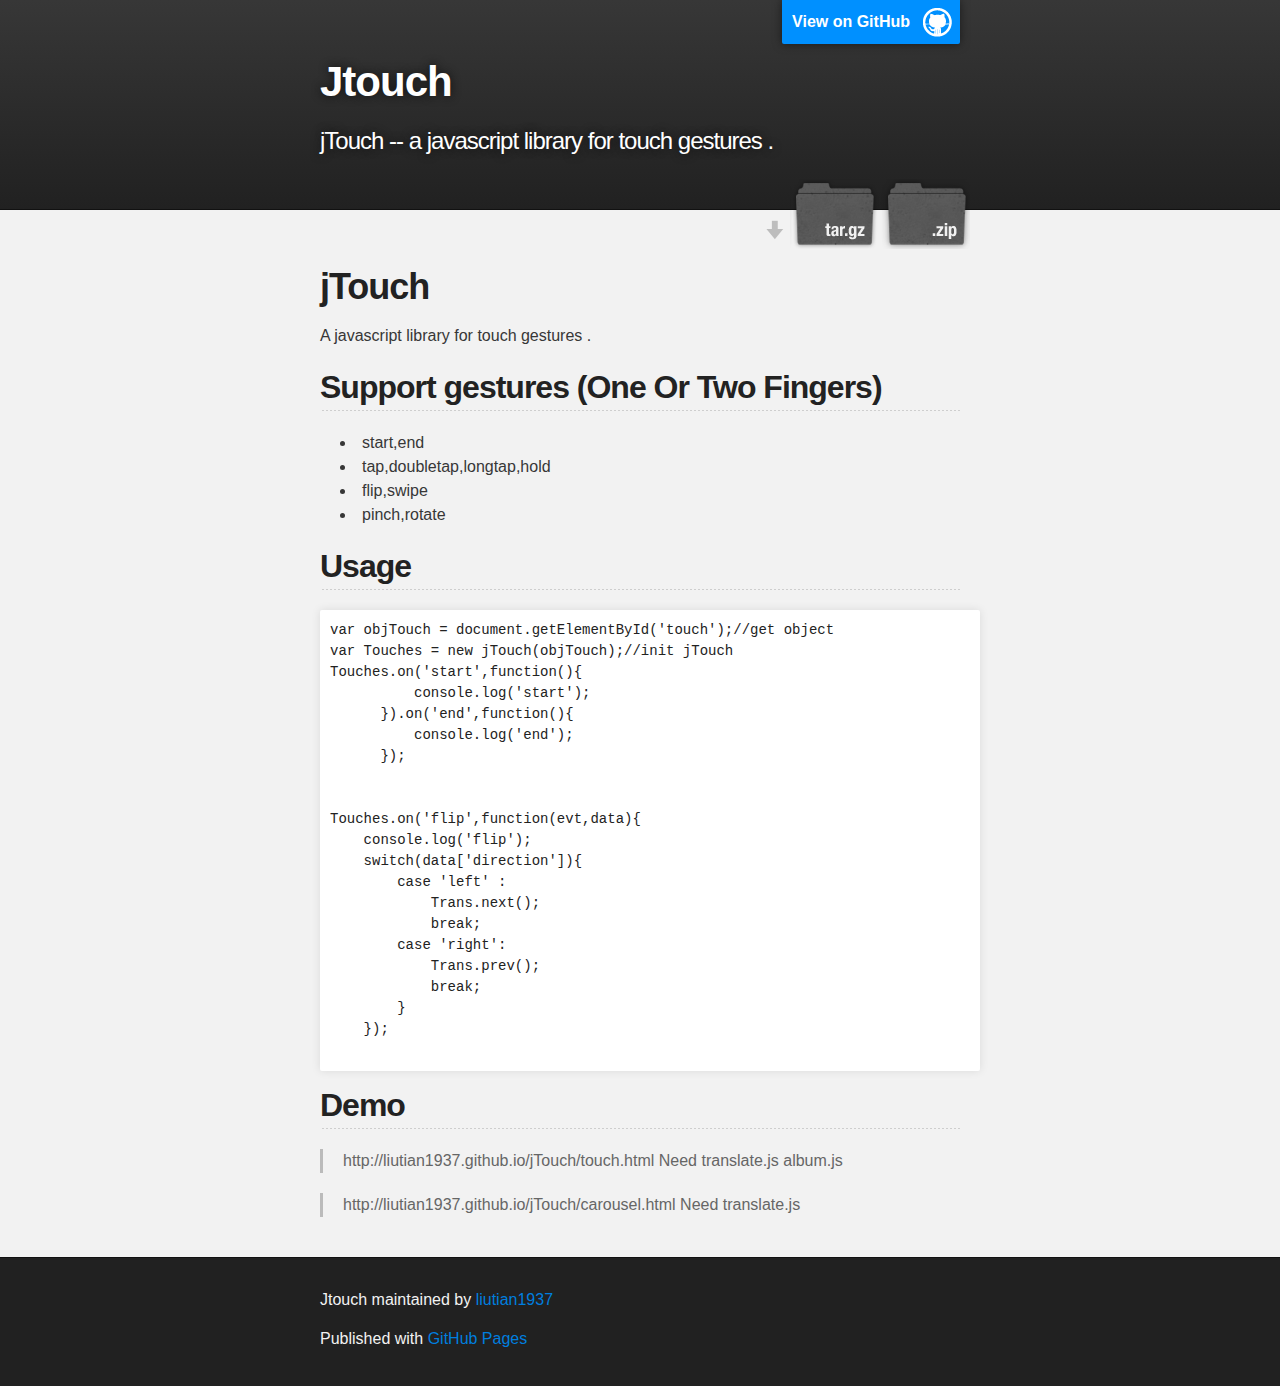
<file: index.html>
<!DOCTYPE html>
<html>

  <head>
    <meta charset='utf-8' />
    <meta http-equiv="X-UA-Compatible" content="chrome=1" />
    <meta name="description" content="Jtouch : jTouch -- a  javascript library for touch gestures ." />

    <link rel="stylesheet" type="text/css" media="screen" href="stylesheets/stylesheet.css">

    <title>Jtouch</title>
  </head>

  <body>

    <!-- HEADER -->
    <div id="header_wrap" class="outer">
        <header class="inner">
          <a id="forkme_banner" href="https://github.com/liutian1937/jTouch">View on GitHub</a>

          <h1 id="project_title">Jtouch</h1>
          <h2 id="project_tagline">jTouch -- a  javascript library for touch gestures .</h2>

            <section id="downloads">
              <a class="zip_download_link" href="https://github.com/liutian1937/jTouch/zipball/master">Download this project as a .zip file</a>
              <a class="tar_download_link" href="https://github.com/liutian1937/jTouch/tarball/master">Download this project as a tar.gz file</a>
            </section>
        </header>
    </div>

    <!-- MAIN CONTENT -->
    <div id="main_content_wrap" class="outer">
      <section id="main_content" class="inner">
        <h1>jTouch</h1>

<p>A javascript library for touch gestures .<br></p>

<h2>Support gestures (One Or Two Fingers)</h2>

<ul>
<li>start,end</li>
  <li>tap,doubletap,longtap,hold</li>
  <li>flip,swipe</li>
  <li>pinch,rotate</li>
</ul><h2>Usage</h2>

<pre>
var objTouch = document.getElementById('touch');//get object
var Touches = new jTouch(objTouch);//init jTouch
Touches.on('start',function(){
          console.log('start');
      }).on('end',function(){
          console.log('end');
      });


Touches.on('flip',function(evt,data){
    console.log('flip');
    switch(data['direction']){
        case 'left' :
            Trans.next();
            break;
        case 'right':
            Trans.prev();
            break;
        }
    });

</pre>

<h2>Demo</h2>

<blockquote>
http://liutian1937.github.io/jTouch/touch.html

Need translate.js album.js
</blockquote>

<blockquote>
http://liutian1937.github.io/jTouch/carousel.html

Need translate.js
</blockquote>
      </section>
    </div>

    <!-- FOOTER  -->
    <div id="footer_wrap" class="outer">
      <footer class="inner">
        <p class="copyright">Jtouch maintained by <a href="https://github.com/liutian1937">liutian1937</a></p>
        <p>Published with <a href="http://pages.github.com">GitHub Pages</a></p>
      </footer>
    </div>

    

  </body>
</html>
</file>
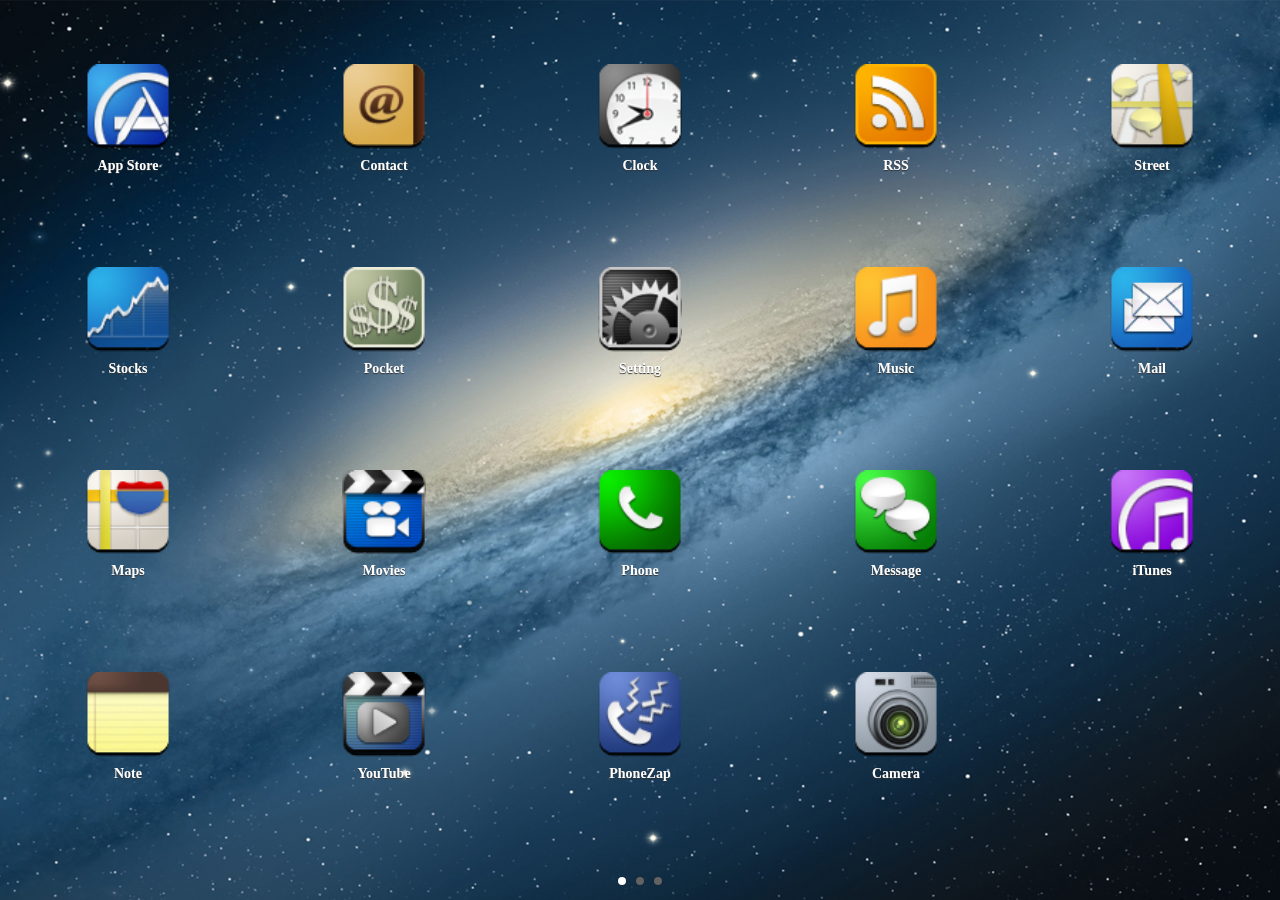
<file: touch.debug.html>
<!DOCTYPE html>
<html debug="true">
<head>
  <title>Javascript Touch Event</title>
  <meta http-equiv="Content-Type" content="text/html; charset=UTF-8" />
  <meta name = "viewport" content = "width = device-width">
  <meta name="viewport" content="width=device-width; initial-scale=1.0">
  <link rel="stylesheet" text="text/css" href="css/style.css" />
<script type="text/javascript" src="http://getfirebug.com/releases/lite/1.2/firebug-lite-compressed.js"></script>
  <script src="JTouch-1.1/JTouch.js" type="text/javascript"></script>
  <meta name="apple-mobile-web-app-capable" content="yes" />   
  <meta name="apple-mobile-web-app-status-bar-style" content="black" />
  <script src="js/common.js" type="text/javascript"></script>
  <script src="js/translate.js" type="text/javascript"></script>
  <script src="js/album.js" type="text/javascript"></script>
</head>
<body>


<div id="touch">
	<ul id="liWrap">
		<li>
			<div class="item"><span class="delete"><a href="#"></a></span><img src="icons/app.png" /><br/>App Store</div>
			<div class="item"><span class="delete"><a href="#"></a></span><img src="icons/contact.png" /><br/>Contact</div>
			<div class="item"><span class="delete"><a href="#"></a></span><img src="icons/clock.png" /><br/>Clock</div>
			<div class="item"><span class="delete"><a href="#"></a></span><img src="icons/rss.png" /><br/>RSS</div>
			<div class="item"><span class="delete"><a href="#"></a></span><img src="icons/streetflow.png" /><br/>Street</div>
			<div class="item"><span class="delete"><a href="#"></a></span><img src="icons/stocks.png" /><br/>Stocks</div>
			<div class="item"><span class="delete"><a href="#"></a></span><img src="icons/pocketmoney.png" /><br/>Pocket</div>
			<div class="item"><span class="delete"><a href="#"></a></span><img src="icons/setting.png" /><br/>Setting</div>
			<div class="item"><span class="delete"><a href="#"></a></span><img src="icons/music.png" /><br/>Music</div>
			<div class="item"><span class="delete"><a href="#"></a></span><img src="icons/mail.png" /><br/>Mail</div>
			<div class="item"><span class="delete"><a href="#"></a></span><img src="icons/maps.png" /><br/>Maps</div>
			<div class="item"><span class="delete"><a href="#"></a></span><img src="icons/movie.png" /><br/>Movies</div>
			<div class="item"><span class="delete"><a href="#"></a></span><img src="icons/phone.png" /><br/>Phone</div>
			<div class="item"><span class="delete"><a href="#"></a></span><img src="icons/message.png" /><br/>Message</div>
			<div class="item"><span class="delete"><a href="#"></a></span><img src="icons/itunes.png" /><br/>iTunes</div>
			<div class="item"><span class="delete"><a href="#"></a></span><img src="icons/notes.png" /><br/>Note</div>
			<div class="item"><span class="delete"><a href="#"></a></span><img src="icons/youtube.png" /><br/>YouTube</div>
			<div class="item"><span class="delete"><a href="#"></a></span><img src="icons/phonezap.png" /><br/>PhoneZap</div>
			<div class="item"><span class="delete"><a href="#"></a></span><img src="icons/camera.png" /><br/>Camera</div>
			
		</li>
		<li>
			<div class="item"><span class="delete"><a href="#"></a></span><img src="icons/calculator.png" /><br/>Calculator</div>
			<div class="item"><span class="delete"><a href="#"></a></span><img src="icons/snapture.png" /><br/>Snapture</div>
			<div class="item"><span class="delete"><a href="#"></a></span><img src="icons/safari.png" /><br/>Safari</div>
			<div class="item"><span class="delete"><a href="#"></a></span><img src="icons/im.png" /><br/>IM</div>
			<div class="item"><span class="delete"><a href="#"></a></span><img src="icons/weather.png" /><br/>Weather</div>
			<div class="item"><span class="delete"><a href="#"></a></span><img src="icons/poof.png" /><br/>Poof</div>
			<div class="item"><span class="delete"><a href="#"></a></span><img src="icons/nes.png" /><br/>Nes</div>
			<div class="item"><span class="delete"><a href="#"></a></span><img src="icons/chess.png" /><br/>Chess</div>
		</li>
		<li>
			<div class="item"><span class="delete"><a href="#"></a></span><img src="icons/wetools.png" /><br/>Wetools</div>
			<div class="item"><span class="delete"><a href="#"></a></span><img src="icons/stack.png" /><br/>Stack</div>
			<div class="item"><span class="delete"><a href="#"></a></span><img src="icons/pool.png" /><br/>Pool</div>
			<div class="item"><span class="delete"><a href="#"></a></span><img src="icons/videos.png" /><br/>Videos</div>
			<div class="item"><span class="delete"><a href="#"></a></span><img src="icons/finder.png" /><br/>Finder</div>
			<div class="item"><span class="delete"><a href="#"></a></span><img src="icons/photos.png" /><br/>Photos</div>
			<div class="item"><span class="delete"><a href="#"></a></span><img src="icons/flickr.png" /><br/>Flickr</div>
			<div class="item"><span class="delete"><a href="#"></a></span><img src="icons/ipod.png" /><br/>Ipod</div>
			<div class="item"><span class="delete"><a href="#"></a></span><img src="icons/terminal.png" /><br/>Terminal</div>
		</li>
	</ul>
	
</div>


<script>
//Translate Init
var Trans = new Translate({
	obj:document.getElementById('liWrap'),
	circle:true
});

var objTouch = document.getElementById('touch');

var Touches = new JTouch(objTouch);

	Touches.on('start',function(){
		console.log('start');
	}).on('end',function(){
		console.log('end');
	}).on('tap',function(evt,data){
		//单击
		if(evt.target.tagName.toLowerCase() == 'img'){
			Pic.show("http://ww1.sinaimg.cn/large/7ef330ffjw1dv34i00sxdj.jpg");//展示图片，路径自定义
		}
		console.log('tap');
	}).on('doubletap',function(evt,data){
		//双击
		removeClass(objTouch,'shake');
		console.log('double tap');
	}).on('longtap',function(evt,data){
		//长按
		if(evt.target.tagName.toLowerCase() == 'img'){
			var target = evt.target;
			addClass(objTouch,'shake');
		}
		console.log('long tap');
	}).on('hold',function(evt,data){
		return false;
	}).on('flick',function(evt,data){
		//轻拂
		console.log('flick');
		switch(data['direction']){
			case 'left' :
				Trans.next();
				break;
			case 'right':
				Trans.prev();
				break;
		}
	}).on('swipe',function(evt,data){
		console.log('swipe');
		if(data['direction'] == 'left' || data['direction'] == 'right'){
			Trans.offset(data['x']);
		}else if(data['direction'] == 'up' || data['direction'] == 'down'){
			//纵向移动
		}
		if(data['status'] == 'end'){
			Trans.end(data['x']);
		}
	}).on('mousewheel',function(evt,data){
		if(!Trans.isAnimate){
			(data['direction'] === 'down') ? Trans.next() : Trans.prev();
		};
	});
	
	
	var Pic = new Album(); //实例化Album
	var imgTouch = document.getElementById('ImgWrap');
	var newTouch = new jTouch(imgTouch);
	newTouch.on('swipe',function(evt,data){
		Pic.translate(data['x'],data['y']);
		if(data['status'] == 'end'){
			Pic.translate(data['x'],data['y'],'end');
		}
	}).on('flick',function(evt,data){
		//flick效果不完善，需要触发end，否则会闪动
		Pic.end();
	}).on('pinch',function(evt,data){
		if(data['status'] == 'end'){
			Pic.scale(data['scale'],true);
		}else{
			Pic.scale(data['scale']);
		}
	}).on('mousewheel',function(evt,data){
			(data['direction'] === 'down') ? Pic.scale(0.5,true) : Pic.scale(2,true) ;
	});

</script>
</body>
</html>
</file>
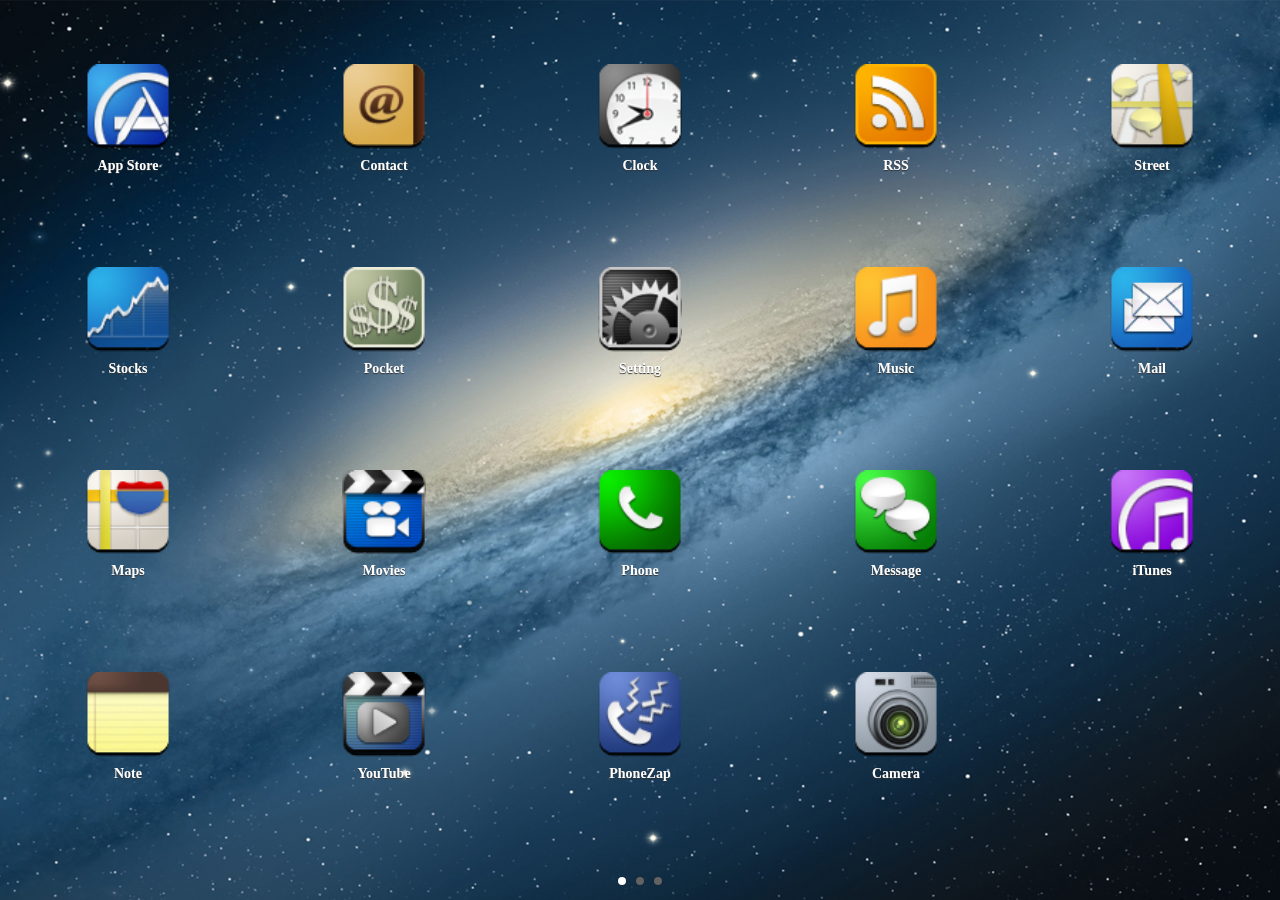
<file: touch.html>
<!DOCTYPE html>
<html>
<head>
  <title>Javascript Touch Event</title>
  <meta http-equiv="Content-Type" content="text/html; charset=UTF-8" />
  <meta name = "viewport" content = "width = device-width">
  <meta name="viewport" content="width=device-width; initial-scale=1.0">
  <link rel="stylesheet" text="text/css" href="css/style.css" />

  <script src="JTouch-1.1/JTouch.js" type="text/javascript"></script>
  <meta name="apple-mobile-web-app-capable" content="yes" />   
  <meta name="apple-mobile-web-app-status-bar-style" content="black" />
  <script src="js/common.js" type="text/javascript"></script>
  <script src="js/translate.js" type="text/javascript"></script>
  <script src="js/album.js" type="text/javascript"></script>
</head>
<body>


<div id="touch">
	<ul id="liWrap">
		<li>
			<div class="item"><span class="delete"><a href="#"></a></span><img src="icons/app.png" /><br/>App Store</div>
			<div class="item"><span class="delete"><a href="#"></a></span><img src="icons/contact.png" /><br/>Contact</div>
			<div class="item"><span class="delete"><a href="#"></a></span><img src="icons/clock.png" /><br/>Clock</div>
			<div class="item"><span class="delete"><a href="#"></a></span><img src="icons/rss.png" /><br/>RSS</div>
			<div class="item"><span class="delete"><a href="#"></a></span><img src="icons/streetflow.png" /><br/>Street</div>
			<div class="item"><span class="delete"><a href="#"></a></span><img src="icons/stocks.png" /><br/>Stocks</div>
			<div class="item"><span class="delete"><a href="#"></a></span><img src="icons/pocketmoney.png" /><br/>Pocket</div>
			<div class="item"><span class="delete"><a href="#"></a></span><img src="icons/setting.png" /><br/>Setting</div>
			<div class="item"><span class="delete"><a href="#"></a></span><img src="icons/music.png" /><br/>Music</div>
			<div class="item"><span class="delete"><a href="#"></a></span><img src="icons/mail.png" /><br/>Mail</div>
			<div class="item"><span class="delete"><a href="#"></a></span><img src="icons/maps.png" /><br/>Maps</div>
			<div class="item"><span class="delete"><a href="#"></a></span><img src="icons/movie.png" /><br/>Movies</div>
			<div class="item"><span class="delete"><a href="#"></a></span><img src="icons/phone.png" /><br/>Phone</div>
			<div class="item"><span class="delete"><a href="#"></a></span><img src="icons/message.png" /><br/>Message</div>
			<div class="item"><span class="delete"><a href="#"></a></span><img src="icons/itunes.png" /><br/>iTunes</div>
			<div class="item"><span class="delete"><a href="#"></a></span><img src="icons/notes.png" /><br/>Note</div>
			<div class="item"><span class="delete"><a href="#"></a></span><img src="icons/youtube.png" /><br/>YouTube</div>
			<div class="item"><span class="delete"><a href="#"></a></span><img src="icons/phonezap.png" /><br/>PhoneZap</div>
			<div class="item"><span class="delete"><a href="#"></a></span><img src="icons/camera.png" /><br/>Camera</div>
			
		</li>
		<li>
			<div class="item"><span class="delete"><a href="#"></a></span><img src="icons/calculator.png" /><br/>Calculator</div>
			<div class="item"><span class="delete"><a href="#"></a></span><img src="icons/snapture.png" /><br/>Snapture</div>
			<div class="item"><span class="delete"><a href="#"></a></span><img src="icons/safari.png" /><br/>Safari</div>
			<div class="item"><span class="delete"><a href="#"></a></span><img src="icons/im.png" /><br/>IM</div>
			<div class="item"><span class="delete"><a href="#"></a></span><img src="icons/weather.png" /><br/>Weather</div>
			<div class="item"><span class="delete"><a href="#"></a></span><img src="icons/poof.png" /><br/>Poof</div>
			<div class="item"><span class="delete"><a href="#"></a></span><img src="icons/nes.png" /><br/>Nes</div>
			<div class="item"><span class="delete"><a href="#"></a></span><img src="icons/chess.png" /><br/>Chess</div>
		</li>
		<li>
			<div class="item"><span class="delete"><a href="#"></a></span><img src="icons/wetools.png" /><br/>Wetools</div>
			<div class="item"><span class="delete"><a href="#"></a></span><img src="icons/stack.png" /><br/>Stack</div>
			<div class="item"><span class="delete"><a href="#"></a></span><img src="icons/pool.png" /><br/>Pool</div>
			<div class="item"><span class="delete"><a href="#"></a></span><img src="icons/videos.png" /><br/>Videos</div>
			<div class="item"><span class="delete"><a href="#"></a></span><img src="icons/finder.png" /><br/>Finder</div>
			<div class="item"><span class="delete"><a href="#"></a></span><img src="icons/photos.png" /><br/>Photos</div>
			<div class="item"><span class="delete"><a href="#"></a></span><img src="icons/flickr.png" /><br/>Flickr</div>
			<div class="item"><span class="delete"><a href="#"></a></span><img src="icons/ipod.png" /><br/>Ipod</div>
			<div class="item"><span class="delete"><a href="#"></a></span><img src="icons/terminal.png" /><br/>Terminal</div>
		</li>
	</ul>
	
</div>


<script>
//Translate Init
var Trans = new Translate({
	obj:document.getElementById('liWrap'),
	circle:true
});

var objTouch = document.getElementById('touch');

var Touches = JTouch(objTouch);

	Touches.on('start',function(){
		console.log('start');
	}).on('end',function(){
		console.log('end');
	}).on('tap',function(evt,data){
		//单击
		if(evt.target.tagName.toLowerCase() == 'img'){
			Pic.show("http://www.bjdt.cn/Uploadfiles/imgs/20110303/fengjin/003.jpg");//展示图片，路径自定义
		}
		console.log('tap');
	}).on('doubletap',function(evt,data){
		//双击
		removeClass(objTouch,'shake');
		console.log('double tap');
	}).on('longtap',function(evt,data){
		//长按
		if(evt.target.tagName.toLowerCase() == 'img'){
			var target = evt.target;
			addClass(objTouch,'shake');
		}
		console.log('long tap');
	}).on('hold',function(evt,data){
		return false;
	}).on('flick',function(evt,data){
		//轻拂
		console.log('flick');
		switch(data['direction']){
			case 'left' :
				Trans.next();
				break;
			case 'right':
				Trans.prev();
				break;
		}
	}).on('swipe',function(evt,data){
		console.log('swipe');
		if(data['direction'] == 'left' || data['direction'] == 'right'){
			Trans.offset(data['x']);
		}else if(data['direction'] == 'up' || data['direction'] == 'down'){
			//纵向移动
		}
		if(data['status'] == 'end'){
			Trans.end(data['x']);
		}
	}).on('mousewheel',function(evt,data){
		if(!Trans.isAnimate){
			(data['direction'] === 'down') ? Trans.next() : Trans.prev();
		};
	});;
	
	
	var Pic = new Album(); //实例化Album
	var imgTouch = document.getElementById('ImgWrap');
	var newTouch = new jTouch(imgTouch);
	newTouch.on('swipe',function(evt,data){
		Pic.translate(data['x'],data['y']);
		if(data['status'] == 'end'){
			Pic.translate(data['x'],data['y'],'end');
		}
	}).on('flick',function(evt,data){
		//flick效果不完善，需要触发end，否则会闪动
		Pic.end();
	}).on('pinch',function(evt,data){
		if(data['status'] == 'end'){
			Pic.scale(data['scale'],true);
		}else{
			Pic.scale(data['scale']);
		}
	});
</script>
</body>
</html>
</file>
<file: stylesheets/stylesheet.css>
/*******************************************************************************
Slate Theme for GitHub Pages
by Jason Costello, @jsncostello
*******************************************************************************/

@import url(pygment_trac.css);

/*******************************************************************************
MeyerWeb Reset
*******************************************************************************/

html, body, div, span, applet, object, iframe,
h1, h2, h3, h4, h5, h6, p, blockquote, pre,
a, abbr, acronym, address, big, cite, code,
del, dfn, em, img, ins, kbd, q, s, samp,
small, strike, strong, sub, sup, tt, var,
b, u, i, center,
dl, dt, dd, ol, ul, li,
fieldset, form, label, legend,
table, caption, tbody, tfoot, thead, tr, th, td,
article, aside, canvas, details, embed,
figure, figcaption, footer, header, hgroup,
menu, nav, output, ruby, section, summary,
time, mark, audio, video {
  margin: 0;
  padding: 0;
  border: 0;
  font: inherit;
  vertical-align: baseline;
}

/* HTML5 display-role reset for older browsers */
article, aside, details, figcaption, figure,
footer, header, hgroup, menu, nav, section {
  display: block;
}

ol, ul {
  list-style: none;
}

blockquote, q {
}

table {
  border-collapse: collapse;
  border-spacing: 0;
}

a:focus {
  outline: none;
}

/*******************************************************************************
Theme Styles
*******************************************************************************/

body {
  box-sizing: border-box;
  color:#373737;
  background: #212121;
  font-size: 16px;
  font-family: 'Myriad Pro', Calibri, Helvetica, Arial, sans-serif;
  line-height: 1.5;
  -webkit-font-smoothing: antialiased;
}

h1, h2, h3, h4, h5, h6 {
  margin: 10px 0;
  font-weight: 700;
  color:#222222;
  font-family: 'Lucida Grande', 'Calibri', Helvetica, Arial, sans-serif;
  letter-spacing: -1px;
}

h1 {
  font-size: 36px;
  font-weight: 700;
}

h2 {
  padding-bottom: 10px;
  font-size: 32px;
  background: url('../images/bg_hr.png') repeat-x bottom;
}

h3 {
  font-size: 24px;
}

h4 {
  font-size: 21px;
}

h5 {
  font-size: 18px;
}

h6 {
  font-size: 16px;
}

p {
  margin: 10px 0 15px 0;
}

footer p {
  color: #f2f2f2;
}

a {
  text-decoration: none;
  color: #007edf;
  text-shadow: none;

  transition: color 0.5s ease;
  transition: text-shadow 0.5s ease;
  -webkit-transition: color 0.5s ease;
  -webkit-transition: text-shadow 0.5s ease;
  -moz-transition: color 0.5s ease;
  -moz-transition: text-shadow 0.5s ease;
  -o-transition: color 0.5s ease;
  -o-transition: text-shadow 0.5s ease;
  -ms-transition: color 0.5s ease;
  -ms-transition: text-shadow 0.5s ease;
}

#main_content a:hover {
  color: #0069ba;
  text-shadow: #0090ff 0px 0px 2px;
}

footer a:hover {
  color: #43adff;
  text-shadow: #0090ff 0px 0px 2px;
}

em {
  font-style: italic;
}

strong {
  font-weight: bold;
}

img {
  position: relative;
  margin: 0 auto;
  max-width: 739px;
  padding: 5px;
  margin: 10px 0 10px 0;
  border: 1px solid #ebebeb;

  box-shadow: 0 0 5px #ebebeb;
  -webkit-box-shadow: 0 0 5px #ebebeb;
  -moz-box-shadow: 0 0 5px #ebebeb;
  -o-box-shadow: 0 0 5px #ebebeb;
  -ms-box-shadow: 0 0 5px #ebebeb;
}

pre, code {
  width: 100%;
  color: #222;
  background-color: #fff;

  font-family: Monaco, "Bitstream Vera Sans Mono", "Lucida Console", Terminal, monospace;
  font-size: 14px;

  border-radius: 2px;
  -moz-border-radius: 2px;
  -webkit-border-radius: 2px;



}

pre {
  width: 100%;
  padding: 10px;
  box-shadow: 0 0 10px rgba(0,0,0,.1);
  overflow: auto;
}

code {
  padding: 3px;
  margin: 0 3px;
  box-shadow: 0 0 10px rgba(0,0,0,.1);
}

pre code {
  display: block;
  box-shadow: none;
}

blockquote {
  color: #666;
  margin-bottom: 20px;
  padding: 0 0 0 20px;
  border-left: 3px solid #bbb;
}

ul, ol, dl {
  margin-bottom: 15px
}

ul li {
  list-style: inside;
  padding-left: 20px;
}

ol li {
  list-style: decimal inside;
  padding-left: 20px;
}

dl dt {
  font-weight: bold;
}

dl dd {
  padding-left: 20px;
  font-style: italic;
}

dl p {
  padding-left: 20px;
  font-style: italic;
}

hr {
  height: 1px;
  margin-bottom: 5px;
  border: none;
  background: url('../images/bg_hr.png') repeat-x center;
}

table {
  border: 1px solid #373737;
  margin-bottom: 20px;
  text-align: left;
 }

th {
  font-family: 'Lucida Grande', 'Helvetica Neue', Helvetica, Arial, sans-serif;
  padding: 10px;
  background: #373737;
  color: #fff;
 }

td {
  padding: 10px;
  border: 1px solid #373737;
 }

form {
  background: #f2f2f2;
  padding: 20px;
}

img {
  width: 100%;
  max-width: 100%;
}

/*******************************************************************************
Full-Width Styles
*******************************************************************************/

.outer {
  width: 100%;
}

.inner {
  position: relative;
  max-width: 640px;
  padding: 20px 10px;
  margin: 0 auto;
}

#forkme_banner {
  display: block;
  position: absolute;
  top:0;
  right: 10px;
  z-index: 10;
  padding: 10px 50px 10px 10px;
  color: #fff;
  background: url('../images/blacktocat.png') #0090ff no-repeat 95% 50%;
  font-weight: 700;
  box-shadow: 0 0 10px rgba(0,0,0,.5);
  border-bottom-left-radius: 2px;
  border-bottom-right-radius: 2px;
}

#header_wrap {
  background: #212121;
  background: -moz-linear-gradient(top, #373737, #212121);
  background: -webkit-linear-gradient(top, #373737, #212121);
  background: -ms-linear-gradient(top, #373737, #212121);
  background: -o-linear-gradient(top, #373737, #212121);
  background: linear-gradient(top, #373737, #212121);
}

#header_wrap .inner {
  padding: 50px 10px 30px 10px;
}

#project_title {
  margin: 0;
  color: #fff;
  font-size: 42px;
  font-weight: 700;
  text-shadow: #111 0px 0px 10px;
}

#project_tagline {
  color: #fff;
  font-size: 24px;
  font-weight: 300;
  background: none;
  text-shadow: #111 0px 0px 10px;
}

#downloads {
  position: absolute;
  width: 210px;
  z-index: 10;
  bottom: -40px;
  right: 0;
  height: 70px;
  background: url('../images/icon_download.png') no-repeat 0% 90%;
}

.zip_download_link {
  display: block;
  float: right;
  width: 90px;
  height:70px;
  text-indent: -5000px;
  overflow: hidden;
  background: url(../images/sprite_download.png) no-repeat bottom left;
}

.tar_download_link {
  display: block;
  float: right;
  width: 90px;
  height:70px;
  text-indent: -5000px;
  overflow: hidden;
  background: url(../images/sprite_download.png) no-repeat bottom right;
  margin-left: 10px;
}

.zip_download_link:hover {
  background: url(../images/sprite_download.png) no-repeat top left;
}

.tar_download_link:hover {
  background: url(../images/sprite_download.png) no-repeat top right;
}

#main_content_wrap {
  background: #f2f2f2;
  border-top: 1px solid #111;
  border-bottom: 1px solid #111;
}

#main_content {
  padding-top: 40px;
}

#footer_wrap {
  background: #212121;
}



/*******************************************************************************
Small Device Styles
*******************************************************************************/

@media screen and (max-width: 480px) {
  body {
    font-size:14px;
  }

  #downloads {
    display: none;
  }

  .inner {
    min-width: 320px;
    max-width: 480px;
  }

  #project_title {
  font-size: 32px;
  }

  h1 {
    font-size: 28px;
  }

  h2 {
    font-size: 24px;
  }

  h3 {
    font-size: 21px;
  }

  h4 {
    font-size: 18px;
  }

  h5 {
    font-size: 14px;
  }

  h6 {
    font-size: 12px;
  }

  code, pre {
    min-width: 320px;
    max-width: 480px;
    font-size: 11px;
  }

}
</file>
<file: css/style.css>
html,body{width:100%;height:100%;margin:0;padding:0;}
body{background:#999;background-image:url(../images/bg.jpg);background-position:top center;background-size:auto 100%;overflow:hidden;}
ul,li{list-style:none;margin:0;padding:0;}

/*carousel style*/
#touch{width:100%;height:100%;overflow:hidden;}
#touch ul{height:100%;}
#touch li{height:100%;float:left;text-align:center;}

#circle{position:absolute;bottom:10px;width:100%;height:20px;line-height:20px;z-index:200;text-align:center;}
#circle a{width:8px;height:8px;border-radius:8px;background:#636363;display:inline-block;margin:0px 5px;box-shadow:0px 0px 1px rgba(0,0,0,0.5);-webkit-transition:all 0.5s linear;font-size:0;}
#circle a.cur{background:#fff;}
.animate {-webkit-transition: all .3s linear;transition: all .3s linear;}


/*each item style*/
#touch .item{display:inline-block;text-align:center;font-size:14px;font-weight:bold;color:#fff;float:left;line-height:20px;text-shadow:0px 1px 1px #333;position:relative;-webkit-transition: all .3s linear;}
#touch .item{width:20%;height:14%;margin-top:5%;margin-bottom:1%;}
#touch img{width:33%;}

/*横向*/
@media only screen and (max-device-width: 1024px) and (orientation:portrait){
   #touch .item{width:25%;}
}
/*纵向*/
@media only screen and (max-device-width: 1024px) and (orientation:landscape) {
   #touch .item{width:20%;}
}


/* delete button*/
.delete {
    position:absolute;
    z-index:1;
    overflow:hidden;
	width:18px;
	height:18px;
	border-radius:18px;
	border:2px solid #fff;
	box-shadow:0px 0px 1px rgba(0,0,0,.3);
	top:-8px;
	left:50%;
	margin-left:-45px;
	-webkit-transition: all .3s linear;
	transition: all .3s linear;
	opacity:0;
}
.delete:before,
.delete:after,
.delete a:before,
.delete a:after {
    content:"";
    position:absolute;
    top:50%;
    left:0;
}
.delete a:before,
.delete a:after {
    margin:-9px 0 0;
    background:#333;
}
.delete a:before {
    width:18px;
    height:18px;
    border-radius:18px;
}
.delete a:after {
    left:4px;
    width:10px;
    height:2px;
	border-radius:2px;
    margin-top:-1px;
    background:#fff;
    -webkit-transform:rotate(45deg);
}

.delete:before {
    z-index:10;
    left:8px;
    width:2px;
    height:10px;
	border-radius:2px;
    margin-top:-5px;
    background:#fff;
    -webkit-transform:rotate(45deg);
}
/*shake animate*/
.shake .item{
	-webkit-transform-style: preserve-3d;
	-webkit-animation-name: shake;
	-webkit-animation-duration: 0.25s;
	-webkit-animation-iteration-count: infinite;
	-webkit-animation-timing-function: linear; 
}
/* 定义要调用的动画 */
@-webkit-keyframes shake {
	0%{ -webkit-transform: rotate(0deg);}
	12.5%{ -webkit-transform: rotate(1.5deg);}
	25%{ -webkit-transform: rotate(3deg);}
	37.5%{ -webkit-transform: rotate(1.5deg);}
	50% { -webkit-transform: rotate(0deg); }
	62.5%{ -webkit-transform: rotate(-1.5deg);}
	75% { -webkit-transform: rotate(-3deg); }
	87.5%{ -webkit-transform: rotate(-1.5deg);}
	100% { -webkit-transform: rotate(0deg); } 
}
/*active animate*/
.shake .delete{opacity:1;}

/*album style*/
#mark{width:100%;height:100%;background:#000;position:absolute;z-index:100;display:none;top:0;left:0;opacity:0.6;-webkit-transition:all 0.5s linear;overflow:hidden;}
#ImgWrap{width:100%;height:100%;position:absolute;overflow:hidden;top:0;left:0;z-index:200;text-align:center;display:none;}
#ImgWrap .ImgWrap{width:100%;height:100%;vertical-align:middle;text-align:center;display:table-cell;position:relative;-webkit-transition:all 0.1s linear;font-size:0px;}
#ImgWrap img{-webkit-transition:all 0.1s linear;margin:0;padding:0;}
#ImgWrap .border{box-shadow:0px 0px 20px rgba(255,255,255,0.8);}
</file>
